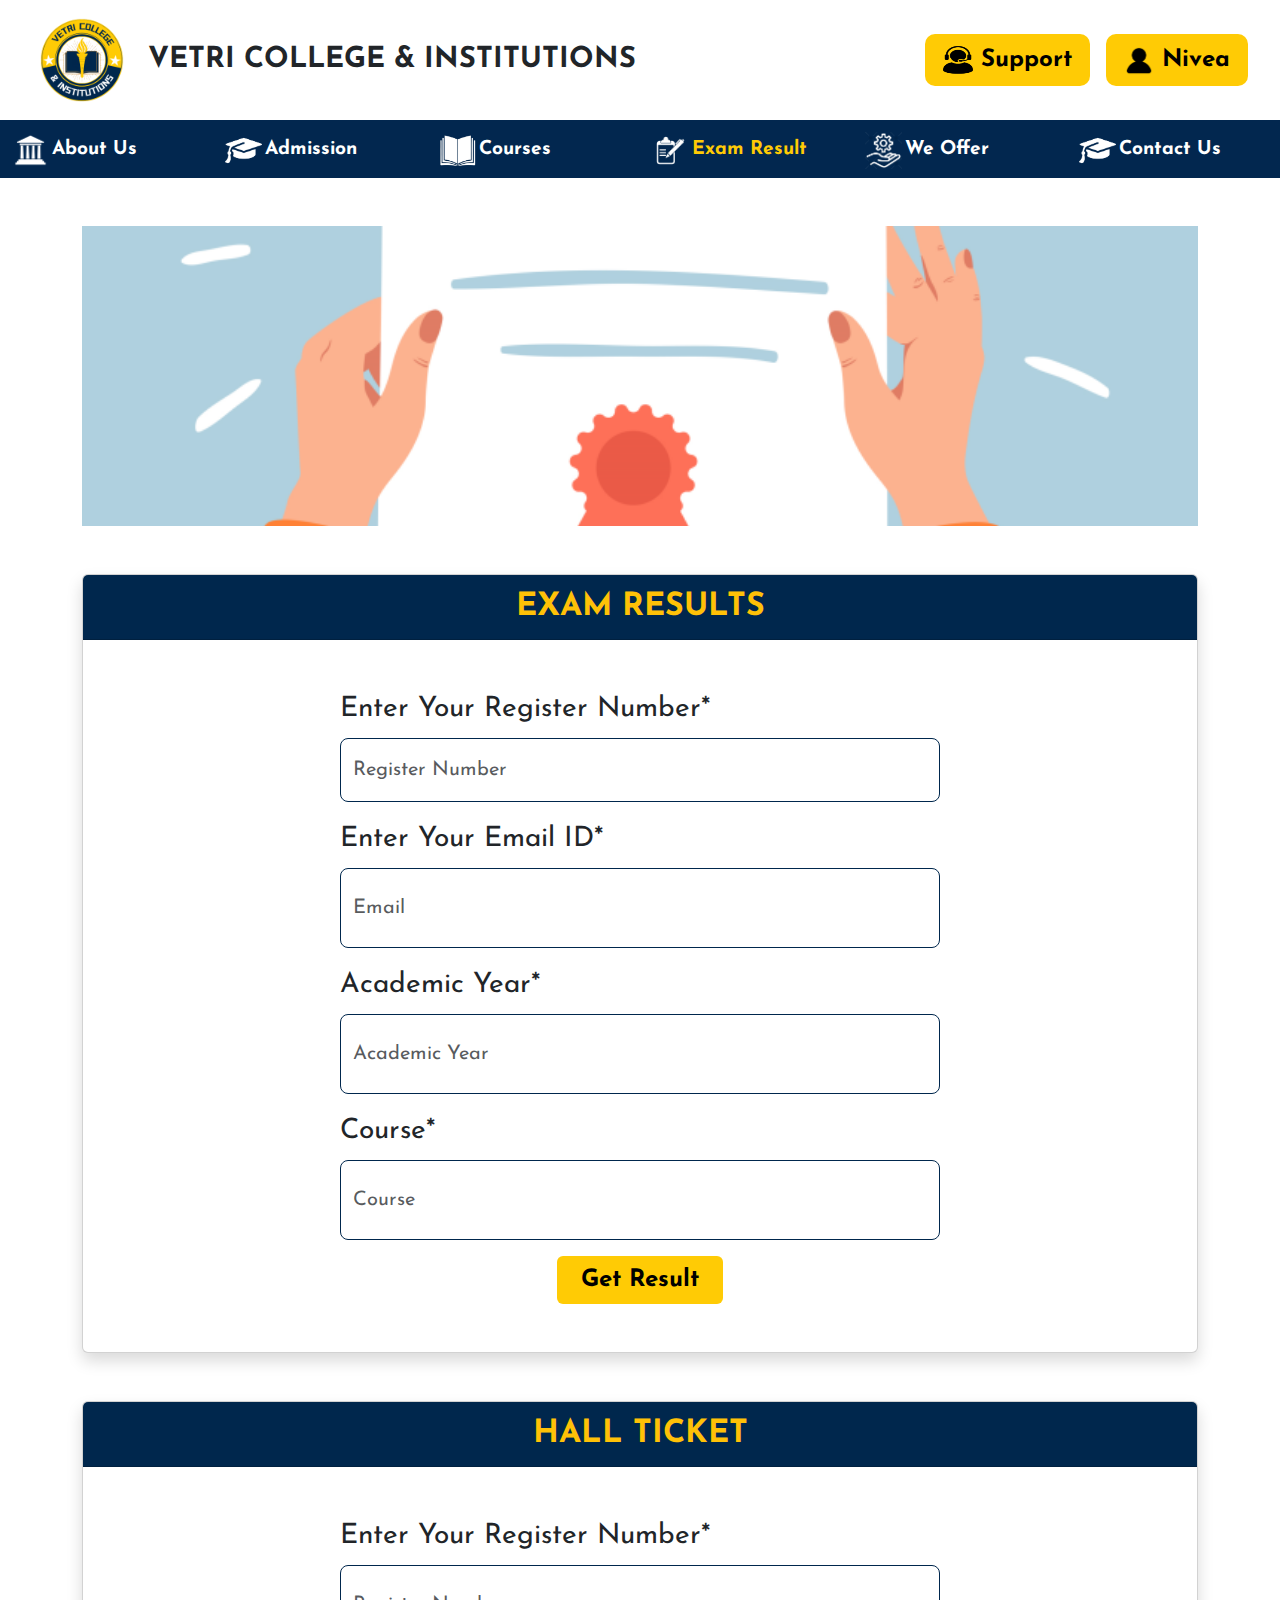
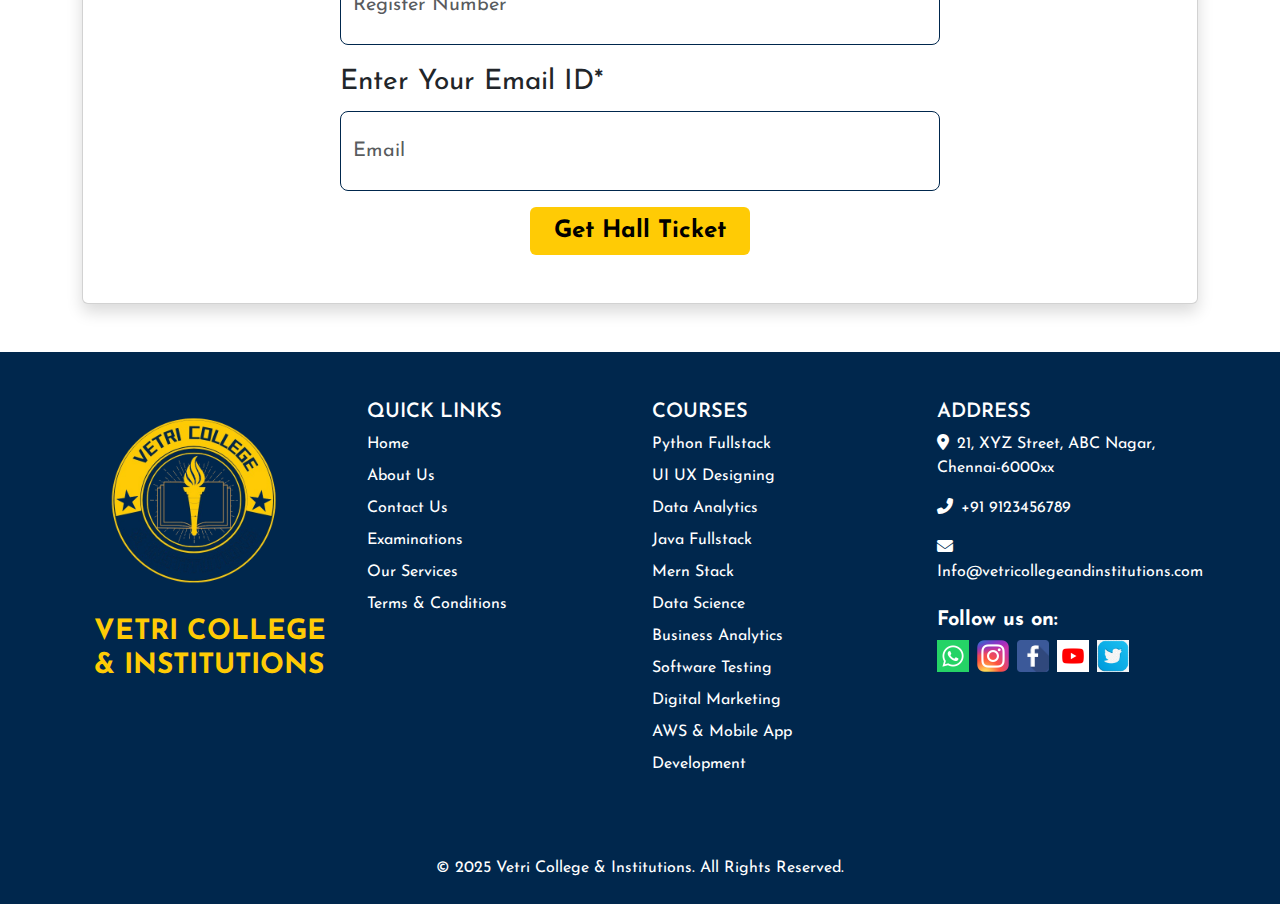
<file: examresult.html>
<!DOCTYPE html>
<html lang="en">

<head>
  <meta charset="UTF-8">
  <meta name="viewport" content="width=device-width, initial-scale=1">
  <title>Vetri College and Institutions</title>
  <!-- Bootstrap CSS -->
  <link href="https://cdn.jsdelivr.net/npm/bootstrap@5.3.3/dist/css/bootstrap.min.css" rel="stylesheet">
  <!-- Bootstrap Icons -->
  <link href="https://cdn.jsdelivr.net/npm/bootstrap-icons@1.10.5/font/bootstrap-icons.css" rel="stylesheet">
  <link rel="preconnect" href="https://fonts.googleapis.com">
  <link rel="preconnect" href="https://fonts.gstatic.com" crossorigin>
  <link
    href="https://fonts.googleapis.com/css2?family=DM+Sans:ital,opsz,wght@0,9..40,100..1000;1,9..40,100..1000&family=Josefin+Sans:ital,wght@0,100..700;1,100..700&family=Roboto:ital,wght@0,100..900;1,100..900&display=swap"
    rel="stylesheet">
  <link rel="stylesheet" href="https://cdnjs.cloudflare.com/ajax/libs/font-awesome/6.7.2/css/all.min.css"
    integrity="sha512-Evv84Mr4kqVGRNSgIGL/F/aIDqQb7xQ2vcrdIwxfjThSH8CSR7PBEakCr51Ck+w+/U6swU2Im1vVX0SVk9ABhg=="
    crossorigin="anonymous" referrerpolicy="no-referrer" />
  <link rel="stylesheet" href="./css/style.css">
</head>

<body>

  <div class="container-fluid">
    <div class="d-flex justify-content-between header-container">
      <!-- Left: Logo and Name -->
      <div class="d-flex align-items-center gap-3">
        <img src="assets2/Salford Class.png" alt="Vetri College Logo" class="college-logo">
        <span class="college-name">VETRI COLLEGE & INSTITUTIONS</span>
      </div>

      <!-- Right Buttons Section -->
      <div class="col-md-6 d-flex flex-column flex-md-row justify-content-md-end button-wrapper">
        <button class="btn btn-yellow fs-4" data-bs-toggle="modal" data-bs-target="#supportModal">
          <img src="assets1/customer-support-icon-help-assistance-vector-14678150-removebg-preview.png" width="20">
          Support
        </button>
        <button class="btn btn-yellow fs-4" data-bs-toggle="modal" data-bs-target="#loginModal">
          <img src="assets2/my-account-login-removebg-preview.png" width="20">
          Nivea
        </button>
      </div>


    </div>
  </div>

  <!-- Image-Based Navigation Bar -->
  <div class="container-fluid nav-icon-bar">
    <div class="row justify-content-center text-center">
      <div class="col-6 col-md-2 mb-0">
        <a href="index.html">
          <img src="assets2/institution-icon-16-removebg-preview.png" alt="About Icon">
          About Us
        </a>
      </div>
      <div class="col-6 col-md-2 mb-2">
        <a href="admission.html">
          <img src="assets2/images-removebg-preview.png" alt="Admission Icon">
          Admission
        </a>
      </div>
      <div class="col-6 col-md-2 mb-2">
        <a href="courses.html">
          <img src="assets2/opened-book-icon-white-style-600nw-1867337026-removebg-preview.png" alt="Courses Icon">
          Courses
        </a>
      </div>
      <div class="col-6 col-md-2 mb-2">
        <a href="examresult.html" class="active">
          <img src="assets2/pngtree-exam-icon-isolated-on-abstract-background-png-image_1742759-removebg-preview.png"
            alt="Exam Result Icon">
          Exam Result
        </a>
      </div>
      <div class="col-6 col-md-2 mb-2">
        <a href="weoffer.html">
          <img src="assets2/service.png" alt="We Offer Icon">
          We Offer
        </a>
      </div>
      <div class="col-6 col-md-2 mb-2">
        <a href="contactus.html">
          <img src="assets2/images-removebg-preview.png" alt="Contact Icon">
          Contact Us
        </a>
      </div>
    </div>
  </div>


  <!-- IMAGE SECTION -->
  <div class="container my-5 text-center">
    <img src="assets1/a34251b9-8d71-49a0-a8ce-2af493705299.jpg" alt="Exam Certificate" class="img-fluid"
      style="max-height: 300px;">
  </div>

  <!-- EXAM RESULTS SECTION -->
  <div class="container my-5">
    <div class="card shadow">
      <div class="card-header text-center bg-dark-blue text-warning fw-bold fs-2">
        EXAM RESULTS
      </div>
      <div class="card-body p-5 fs-3">
        <form>
          <div class="mb-3">
            <label class="form-label">Enter Your Register Number*</label>
            <input type="text" class="form-control rounded-3 fs-5 py-3 small-input" placeholder="Register Number">
          </div>
          <div class="mb-3">
            <label class="form-label">Enter Your Email ID*</label>
            <input type="email" class="form-control rounded-3 fs-5 py-4 small-input" placeholder="Email">
          </div>
          <div class="mb-3">
            <label class="form-label">Academic Year*</label>
            <input type="text" class="form-control rounded-3 fs-5 py-4 small-input" placeholder="Academic Year">
          </div>
          <div class="mb-3">
            <label class="form-label">Course*</label>
            <input type="text" class="form-control rounded-3 fs-5 py-4 small-input" placeholder="Course">
          </div>
          <div class="text-center mt-3">
            <button type="submit" class="btn btn-warning px-4 fs-4">Get Result</button>
          </div>
        </form>
      </div>
    </div>
  </div>

  <!-- HALL TICKET SECTION -->
  <div class="container my-5">
    <div class="card shadow">
      <div class="card-header text-center bg-dark-blue text-warning fw-bold fs-2">
        HALL TICKET
      </div>
      <div class="card-body p-5 fs-3">
        <form>
          <div class="mb-3">
            <label class="form-label">Enter Your Register Number*</label>
            <input type="text" class="form-control rounded-3 fs-5 py-4 small-input" placeholder="Register Number">
          </div>
          <div class="mb-3">
            <label class="form-label">Enter Your Email ID*</label>
            <input type="email" class="form-control rounded-3 fs-5 py-4 small-input" placeholder="Email">
          </div>
          <div class="text-center mt-3">
            <button type="submit" class="btn btn-warning px-4 fs-4 ">Get Hall Ticket</button>
          </div>
        </form>
      </div>
    </div>
  </div>


  <!-- Support Modal -->
  <div class="modal fade" id="supportModal" tabindex="-1" aria-labelledby="supportModalLabel" aria-hidden="true">
    <div class="modal-dialog modal-dialog-centered">
      <div class="modal-content p-4 position-relative support-modal">

        <!-- Close "X" Button -->
        <button type="button" class="btn-close position-absolute top-0 end-0 m-3" data-bs-dismiss="modal"
          aria-label="Close"></button>

        <!-- Modal Body -->
        <div class="text-center mb-3">
          <img src="assets2/Salford_Class-removebg-preview.png" alt="Logo" style="width: 80px;">
          <h4 class="mt-2 fw-bold fs-2">Get in Touch</h4>
        </div>

        <!-- Form (will redirect to index.html) -->
        <form action="index.html" method="get">

          <!-- Name -->
          <div class="mb-3 position-relative">
            <i class="fa-solid fa-user icon-inside-input"></i>
            <input type="text" class="form-control ps-5" placeholder="Name" required>
          </div>

          <!-- Mobile -->
          <div class="mb-3 position-relative">
            <i class="fa-solid fa-phone icon-inside-input"></i>
            <input type="tel" class="form-control ps-5" placeholder="Mobile" required>
          </div>

          <!-- Email -->
          <div class="mb-3 position-relative">
            <i class="fa-solid fa-envelope icon-inside-input"></i>
            <input type="email" class="form-control ps-5" placeholder="Email" required>
          </div>


          <!-- Message -->
          <div class="mb-3">
            <textarea class="form-control" rows="3" placeholder="Your Message" required></textarea>
          </div>

          <!-- Submit -->
          <div class="text-center">
            <button type="submit" class="btn btn-yellow px-4">Submit</button>
          </div>
        </form>

      </div>
    </div>
  </div>


  <!-- Login Modal -->
  <div class="modal fade" id="loginModal" tabindex="-1" aria-hidden="true">
    <div class="modal-dialog modal-dialog-centered">
      <div class="modal-content p-4 border-0 position-relative login-modal">

        <!-- Close Button -->
        <button type="button" class="btn-lclose position-absolute top-0 end-0 m-3" data-bs-dismiss="modal"
          aria-label="Close" style="color:grey"></button>

        <!-- Logo and Heading -->
        <div class="text-center mb-4">
          <img src="assets2/Salford Class.png" alt="Logo" style="height:180px; width:180px;">
          <h4 class="mt-2 fw-bold fs-2" style="font-family: 'Josefin Sans', sans-serif;">LOGIN</h4>
        </div>

        <!-- Login Form -->
        <form action="index.html" method="get">
          <div class="mb-3 py-2">
            <input type="text" class="form-control input-field " placeholder="Username" required>
          </div>
          <div class="mb-3 py-2">
            <input type="password" class="form-control input-field" placeholder="Password" required>
          </div>
          <div class="text-center mb-3 py-2">
            <button type="submit" class="btn btn-yellow fs-5 px-4 py-2">Login</button>
          </div>
        </form>

        <!-- Links -->
        <div class="text-start small">
          <p class="mb-1 fw-bold fs-5">Forgot Password?</p>
          <p class="fw-bold fs-5">New User? <a href="#" class="text-dark text-decoration-none" data-bs-toggle="modal"
              data-bs-target="#registerModal" data-bs-dismiss="modal">
              Create Account?
            </a></p>
        </div>

      </div>
    </div>
  </div>


  <!-- Register Modal -->
  <div class="modal fade" id="registerModal" tabindex="-1" aria-hidden="true">
    <div class="modal-dialog modal-dialog-centered">
      <div class="modal-content p-4 border-0 position-relative login-modal">

        <!-- Close Button (White) -->
        <button type="button" class="btn-lclose position-absolute top-0 end-0 m-3" data-bs-dismiss="modal"
          aria-label="Close" style="color:gray;"></button>

        <!-- Heading -->
        <div class="text-center mb-4">
          <h4 class="mt-2 fw-bold fs-2">REGISTER</h4>
        </div>

        <!-- Form -->
        <form action="index.html" method="get">
          <div class="mb-3">
            <input type="text" class="form-control input-field" placeholder="  Name" required>
          </div>
          <div class="mb-3">
            <input type="tel" class="form-control input-field" placeholder="  Mobile" required>
          </div>
          <div class="mb-3">
            <input type="email" class="form-control input-field" placeholder="  Email" required>
          </div>
          <div class="mb-3">
            <input type="password" class="form-control input-field" placeholder="  Password" required>
          </div>

          <!-- Register Button -->
          <div class="text-center">
            <button type="submit" class="btn btn-yellow px-4 py-2">Register</button>
          </div>
        </form>

        <!-- Switch to Login -->
        <div class="text-center mt-4">
          <p class="fw-bold mb-2">Do you Have an Account?</p>
          <a href="#" class="btn btn-yellow" data-bs-toggle="modal" data-bs-target="#loginModal"
            data-bs-dismiss="modal">Login</a>
        </div>

      </div>
    </div>
  </div>



  <!-- Bootstrap JS Bundle -->
  <script src="https://cdn.jsdelivr.net/npm/bootstrap@5.3.3/dist/js/bootstrap.bundle.min.js"></script>
</body>


<footer class="footer text-white pt-5 pb-4">
  <div class="container text-md-start text-center">
    <div class="row">

      <!-- Logo & Name -->
      <div class="col-md-3 mb-4 px-4">
        <img src="assets2/Salford_Class-removebg-preview.png" alt="Vetri College Logo" class="mb-3 fimg">
        <h5 class="name fw-bold text-uppercase fs-3">VETRI COLLEGE & INSTITUTIONS</h5>
      </div>

      <!-- Quick Links -->
      <div class="col-md-3 mb-4">
        <h5 class="fw-semibold text-uppercase">Quick Links</h5>
        <ul class="list-unstyled">
          <li><a href="#" class="text-white text-decoration-none">Home</a></li>
          <li><a href="#" class="text-white text-decoration-none">About Us</a></li>
          <li><a href="#" class="text-white text-decoration-none">Contact Us</a></li>
          <li><a href="#" class="text-white text-decoration-none">Examinations</a></li>
          <li><a href="#" class="text-white text-decoration-none">Our Services</a></li>
          <li><a href="#" class="text-white text-decoration-none">Terms & Conditions</a></li>
        </ul>
      </div>

      <!-- Courses -->
      <div class="col-md-3 mb-4">
        <h5 class="fw-semibold text-uppercase">Courses</h5>
        <ul class="list-unstyled">
          <li>Python Fullstack</li>
          <li>UI UX Designing</li>
          <li>Data Analytics</li>
          <li>Java Fullstack</li>
          <li>Mern Stack</li>
          <li>Data Science</li>
          <li>Business Analytics</li>
          <li>Software Testing</li>
          <li>Digital Marketing</li>
          <li>AWS & Mobile App</li>
          <li>Development</li>
        </ul>
      </div>

      <!-- Contact Info -->
      <div class="col-md-3 mb-4">
        <h5 class="fw-semibold text-uppercase">Address</h5>
        <p><i class="fas fa-map-marker-alt me-2"></i>21, XYZ Street, ABC Nagar, Chennai-6000xx</p>
        <p><i class="fas fa-phone-alt me-2"></i>+91 9123456789</p>
        <p><i class="fas fa-envelope me-2"></i>Info@vetricollegeandinstitutions.com</p>

        <h5 class="fw-bold mt-4">Follow us on:</h5>
        <div class="d-flex gap-2 align-items-center mt-2">
          <a href="#"><img src="assets2/whatsapp.png" alt="WhatsApp"></a>
          <a href="#"><img src="assets2/Instagram.png" alt="Instagram"></a>
          <a href="#"><img src="assets2/facebook.png" alt="Facebook"></a>
          <a href="#"><img src="assets2/youtube.png" alt="YouTube"></a>
          <a href="#"><img src="assets2/twitter.png" alt="Twitter"></a>
        </div>


      </div>

    </div>

    <!-- Footer Bottom -->
    <div class="text-center pt-3 mt-4">
      <p class="mb-0">© 2025 Vetri College & Institutions. All Rights Reserved.</p>
    </div>
  </div>
</footer>

</html>
</file>
<file: css/style.css>
body {
    font-family: 'Josefin Sans', sans-serif;
}

/* header part styling */
.college-logo {
    width: 100px;
}

.college-name {
    font-weight: 700;
    font-size: 1.8rem;
}

.btn-yellow {
    background-color: #FFCB05;
    color: black;
    font-weight: 700;
    border-radius: 10px;
    padding: 8px 18px;
}

.btn-yellow img {
    width: 30px;
    height: 30px;
}

.btn-yellow:hover {
    background-color: #00274D;
    color: white;
}

.header-container {
    align-items: center;
    padding: 10px 20px;
}

.button-wrapper {
    gap: 1rem;
}

@media (min-width: 768px) {
    .btn-yellow {
        width: auto;
    }
}

/* support modal styling */
.support-modal {
    background-color: #00274D;
    border-radius: 25px;
    color: white;
    font-family: 'Josefin Sans', sans-serif;
}

.input-field {
    border-radius: 10px;
    padding: 12px 16px;
    font-size: 16px;
    border: 2px solid transparent;
}

.input-field:focus {
    border-color: #ffcb05;
    outline: none;
    box-shadow: none;
}

.btn-yellow {
    background-color: #FFCB05;
    color: black;
    font-weight: 600;
    border-radius: 10px;
}

.btn-yellow:hover {
    background-color: #e0a800;
}

#supportModal img {
    width: 100px;
    border-radius: 50%;
}

.icon-inside-input {
    position: absolute;
    top: 50%;
    left: 15px;
    transform: translateY(-50%);
    color: #999;
    font-size: 16px;
}

.form-control input {
    padding-left: 35px !important;
    /* Make room for icon */
    font-family: 'Josefin Sans', sans-serif;
}
.btn-close {
  filter: brightness(0) invert(1); /* Makes the default SVG white */
  opacity: 1;
}




/* Navbar styling  */
.nav-icon-bar {
    background-color: #02274F;
    /* Dark blue */
    padding-top: 10px;
}

.nav-icon-bar a {
    color: white;
    text-decoration: none;
    font-weight: 800;
    font-size: larger;
    text-align: center;
    display: flex;
    /* flex-direction: column; */
    align-items: center;
    transition: color 0.3s ease;
}

.nav-icon-bar a:hover {
    color: #ffc107;
}

.nav-icon-bar img {
    width: 40px;
    height: 40px;
    padding-right: 3px;
    object-fit: contain;
    /* margin-bottom: 3px; */
}
.nav-icon-bar a.active {
    color:#FFCB05
}

/* Login modal styling */
.login-modal {
  background: white;
  border-radius: 20px;
  border:5px solid #00274D !important;
  font-family: 'Josefin Sans', sans-serif;
}

/* Yellow button */
.btn-yellow {
  background-color: #FFCB05;
  color: #000;
  border: none;
  font-weight: bold;
}

/* Make the close button white */
.btn-close {
  filter: brightness(0) invert(1);
  opacity: 1;
}

.input-field {
    border-color: #00274D;
}
.input-field::placeholder {
  color: #999;
}

/* carousal styling */
.carousel-item img {
  height: 500px; /* Adjust as needed */
  object-fit:fill;
}

/* Team members styling */
.team-img {
      height: 200px;
      width: 200px;
      object-fit: cover;
      border-radius: 50%;
    }

    .team-card {
      background-color: #00274D; /* Navy blue */
      border-radius: 20px;
      padding: 20px;
    }

    .team-name {
      color: #FFCB05; /* Yellow */
      font-weight: bold;
      margin-top: 15px;
      margin-bottom: 5px;
    }

    .team-role {
      color: #FFCB05 !important;
      font-weight: 600;
      font-size: 22px;
    }

    @media (max-width: 767px) {
      .team-img {
        height: 150px;
        width: 150px;
      }
    }

.stats-section {
    background-color: #FFCB05;
    padding: 30px 10px;
  }

  .stats-container {
    display: flex;
    flex-wrap: wrap;
    justify-content: center;
    gap: 2rem;
  }

  .stat-item {
    flex: 1 1 120px;
    max-width: 140px;
    text-align: center;
  }

  .stats-icon {
    height: 100px;
    margin-bottom: 10px;
  }

  .stats-label {
    font-weight: bold;
    font-size: 1.5rem;
  }

  .stats-number {
    font-weight: bold;
    font-size: 1.8rem;
  }

  @media (min-width: 992px) {
    .stat-item {
      max-width: none;
      flex: 0 0 12%;
    }
  }

  img.img-fluid {
  object-fit: cover;
  width: 100%;
  height: 100%;
  transition: transform 0.3s ease;
}
img.img-fluid:hover {
  transform: scale(1.03);
}






/* Footer styling */

.footer {
  background-color: #00274D;
}
.footer ul li {
  margin-bottom: 0.5rem;
}
.footer ul li a:hover {
  text-decoration: underline;
}
.footer .fimg {
    max-width: 200px;
    border-radius: 50%;
}
.footer .name {
    color:#FFCB05;
}
.footer a img:hover {
  opacity: 0.7;
  transform: scale(1.1);
  transition: 0.3s;
}
.footer a img {
  width: 32px;
  height: 32px;
  border-radius: 0 !important;  
  object-fit: contain;
}

/* admissions page styling */

.no-bullets {
  list-style-type: none;
  padding-left: 0;
}
.section-box {
  background-color: #fff;
  box-shadow: 0 4px 6px rgba(0,0,0,0.1);
  margin: 30px auto;
  max-width: 92%; 
  overflow: hidden;
}


    .section-header {
      background-color: #ffcb05;
      color: #000;
      font-weight: 700;
      padding: 15px;
      font-size: 2.5rem;
      text-align: center;
    }

    .section-body {
      padding: 25px;
    }

    .section-body ul {
      padding-left: 20px;
    }

    .section-body ul li {
      margin-bottom: 10px;
    }

    .step-title {
      font-weight: 600;
      margin-top: 20px;
    }

    @media (max-width: 576px) {
      .section-body {
        padding: 15px;
      }
    }

    /* Courses page Styling */

    .section-heading {
      background-color: #02274F;
      color: #FFCB05;
      padding: 15px;
      text-align: center;
      font-weight: bold;
      font-size: 1.8rem;
      letter-spacing: 1px;
    }

    .program-card {
      border: 2px solid #FFCB05;
      border-radius: 10px;
      padding: 10px;
      text-align: center;
      background-color: #fff;
      transition: transform 0.3s, box-shadow 0.3s;
      height: 100%;
    }

    .program-card:hover {
      transform: translateY(-5px);
      box-shadow: 0 8px 20px rgba(0, 0, 0, 0.15);
    }

    .program-card img {
      height: 100px;
      margin-bottom: 15px;
    }

    .program-title {
      font-weight: 800;
      font-size: 1.5rem;
    }

    .program-wrapper {
      padding: 30px 10px;
    }

    .sports-bg {
      background: url('../assets1/Big-School-Playgrounds-6-reasons-why-kids-need-them.png') center center/cover no-repeat;
      height: 400px;
      position: relative;
    }

    .sports-container {
      background-color: white;
      border-radius: 10px;
      box-shadow: 0 8px 25px rgba(0, 0, 0, 0.2);
      margin-top: -100px;
      z-index: 10;
      position: relative;
    }

    .sports-title {
      background-color: #ffcb05;
      font-weight: 700;
      font-size: 1.8rem;
      text-align: center;
      padding: 15px;
      /* border-top-left-radius: 10px; */
      /* border-top-right-radius: 10px; */
    }

    .sports-content {
      padding: 30px;
    }

    .sports-cards .card {
      background-color: #00274D;
      color: white;
      text-align: center;
      border-radius: 10px;
      transition: transform 0.3s;
    }

    .sports-cards .card:hover {
      transform: translateY(-5px);
    }

    .sports-cards .card-body {
      padding-bottom: 20px;
    }

    @media (max-width: 576px) {
      .sports-title {
        font-size: 1.5rem;
      }
    }

    .card .card-img {
      width:85px;
      height:65px;
      border-radius: 0 !important;
      
    }

    .bg-dark-blue {
  background-color: #00274D; /* Dark Navy Blue */
}

.btn-warning {
  background-color:#ffcb05 ;
  border: none;
  font-weight: bold;
}

.btn-warning:hover {
  background-color: #dba900;
}
.small-input {
  width: 100%;
  max-width: 600px; /* Prevents it from getting too wide */
  margin-left: auto;
  margin-right: auto;
  border: 1px solid #00274D;
}

.form-label {
  max-width: 600px;
  margin-left: auto;
  margin-right: auto;
  display: block;
}


.section-header {
      background-color: #ffcb05;
      color: #000;
      font-weight: bold;
      padding: 10px 15px;
      font-size: 1.5rem;
    }
    .section {
      margin: 20px;
      background-color: white;
      border: 1px solid #ddd;
      box-shadow: 0 0 10px rgba(0, 0, 0, 0.05);
    }
    .section-content {
      padding: 20px 30px;
      font-size: 0.95rem;
    }
    .section-content ul {
      list-style-type: disc;
      padding-left: 20px;
    }


    /* Contact us page Styling */
    .contact-heading {
      background-color: #ffcb05;
      text-align: center;
      font-weight: bold;
      padding: 20px 0;
      font-size: 24px;
    }

    .info-box {
      border: 1px solid #ffcb05;
      border-radius: 15px;
      padding: 30px 20px 20px;
      background-color: white;
      position: relative;
      min-height: 230px;
    }

    .info-box img {
      width: 70px;
      height: 70px;
      background-color: #03274e;
      border-radius: 50%;
      padding: 10px;
      margin-top: -65px;
      position: absolute;
      left: 50%;
      transform: translateX(-50%);
    }

    .info-title {
      font-weight: bold;
      margin-top: 30px;
      font-size: 18px;
    }

    .contact-form {
      background-color: #03274e;
      color: #ffffff;
      padding: 30px 20px;
      border-radius: 20px;
      max-width: 700px;
      margin: 30px auto;
      text-align: center;
    }

    .contact-form input,
    .contact-form textarea {
      border-radius: 10px;
      margin-bottom: 25px;
      border: 1px solid #03274e;
      padding: 10px 15px;
      background-color: white;
      color: black;
      width: 100%;
      box-sizing: border-box;
    }

    .contact-form textarea {
      resize: none;
    }

    .contact-form .btn {
      background-color: #ffcb05;
      font-weight: bold;
      color: black;
      padding: 10px 30px;
      border: none;
      border-radius: 8px;
    }

    .contact-form img.logo {
      width: 120px;
      height: 150px;
      margin-bottom: 10px;
    }

    @media (max-width: 767px) {
      .info-box {
        margin-top: 50px;
      }

      .info-box img {
        width: 60px;
        height: 60px;
        margin-top: -50px;
      }
    }
</file>
